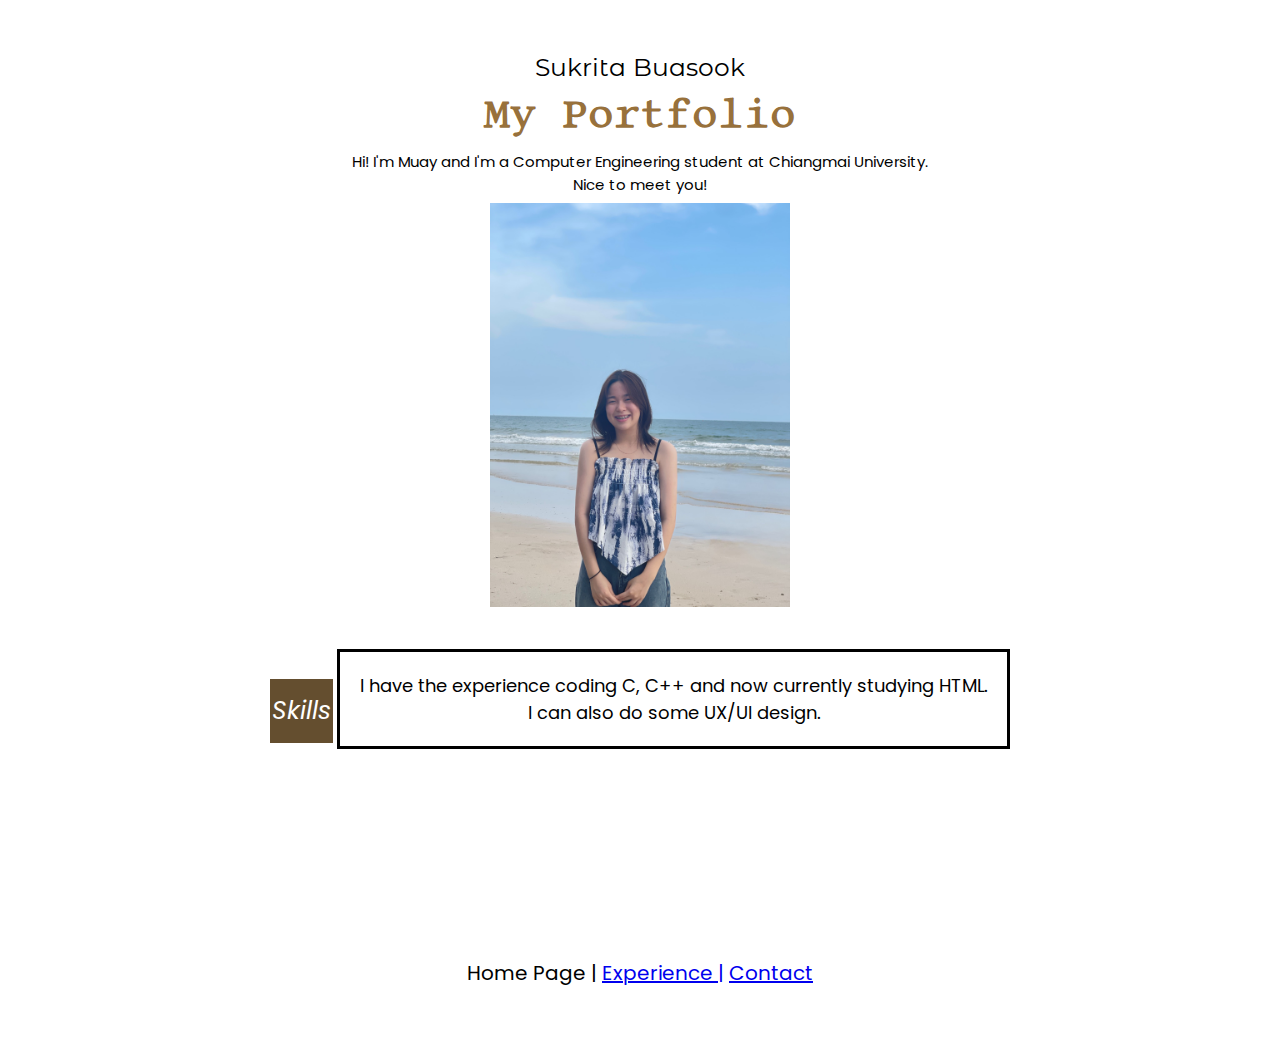
<file: index.html>
<!DOCTYPE html>
<html lang="en">
  <head>
    <meta charset="UTF-8" />
    <meta name="viewport" content="width=device-width, initial-scale=1.0" />
    <title>My Portfolio</title>
    <link rel="preconnect" href="https://fonts.googleapis.com" />
    <link rel="preconnect" href="https://fonts.gstatic.com" crossorigin />
    <link href="https://fonts.googleapis.com/css2?family=Libertinus+Math&family=Montserrat+Alternates:wght@100..900&family=Libertinus+Mono&family=Poppins:wght@100..900&display=swap" rel="stylesheet" />
    <link rel="stylesheet" href="style.css" />
  </head>
  <body>
    <div class="container">
      <p class="montserrat">Sukrita Buasook</p>

      <p class="libertinus">My Portfolio</p>

      <p class="poppins">Hi! I'm Muay and I'm a Computer Engineering student at Chiangmai University.</p>

      <p class="poppins">Nice to meet you!</p>

      <img src="image/me.JPG" width="300px" alt="my photo" class="center-img">

      <p class="poppins">
        <p class="highlight-black"><span style="font-style: italic;">Skills</span>
      </p>

      <div class="textbox poppins">
        I have the experience coding C, C++ and now currently studying HTML. <br />
        I can also do some UX/UI design.
      </div> <br><br><br><br><br><br><br><br>
      <p class="link">
        Home Page |
        <a href="exp.html" target="_self">Experience |</a>
        <a href="contact.html" target="_self">Contact</a>
      </p>
    </div>
  </body>
</html>
</file>
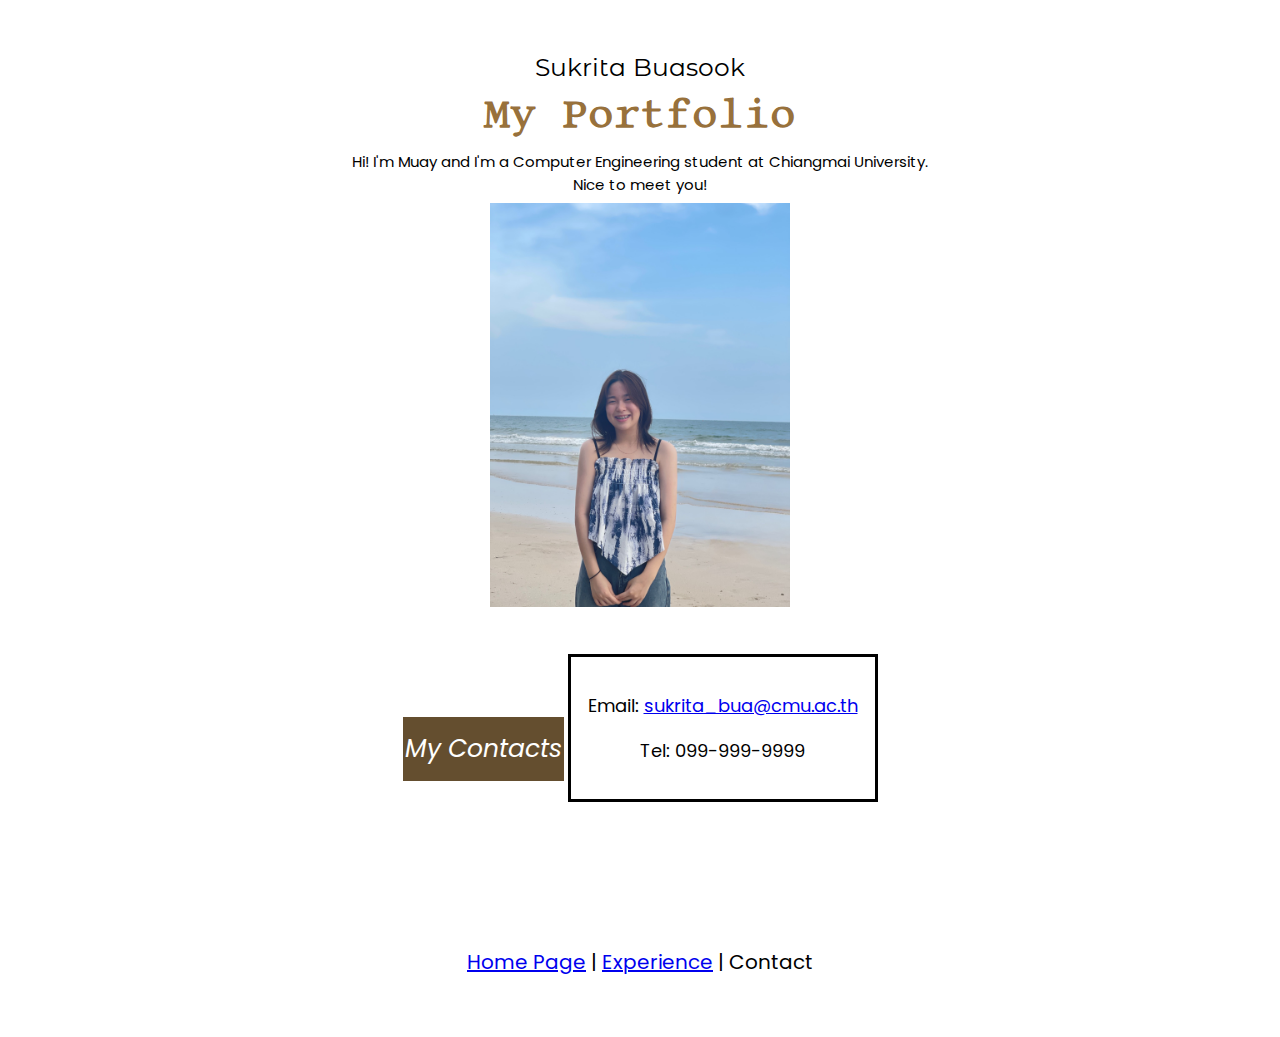
<file: contact.html>
<!DOCTYPE html>
<html lang="en">
  <head>
    <meta charset="UTF-8" />
    <meta name="viewport" content="width=device-width, initial-scale=1.0" />
    <title>My Portfolio - Contact</title>
    <link rel="preconnect" href="https://fonts.googleapis.com" />
    <link rel="preconnect" href="https://fonts.gstatic.com" crossorigin />
    <link
      href="https://fonts.googleapis.com/css2?family=Libertinus+Math&family=Montserrat+Alternates:wght@100..900&family=Libertinus+Mono&family=Poppins:wght@100..900&display=swap"
      rel="stylesheet"
    />
    <link rel="stylesheet" href="style.css" />
  </head>
  <body>
    <div class="container">
      <p class="montserrat">Sukrita Buasook</p>

      <p class="libertinus">My Portfolio</p>

      <p class="poppins">
        Hi! I'm Muay and I'm a Computer Engineering student at Chiangmai
        University.
      </p>

      <p class="poppins">Nice to meet you!</p>

      <img src="image/me.JPG" width="300px" alt="my photo" class="center-img" />
      <br /><br />

      <p class="highlight-black">
        <span style="font-style: italic">My Contacts</span>
      </p>

      <div class="textbox2 poppins">
        <p>
          Email:
          <a href="mailto:sukrita_bua@cmu.ac.th">sukrita_bua@cmu.ac.th</a>
        </p>
        <p>Tel: 099-999-9999</p>
      </div>
      <br /><br /><br /><br /><br /><br />

      <p class="link">
        <a href="index.html">Home Page</a> | <a href="exp.html">Experience</a> |
        Contact
      </p>
    </div>
  </body>
</html>
</file>
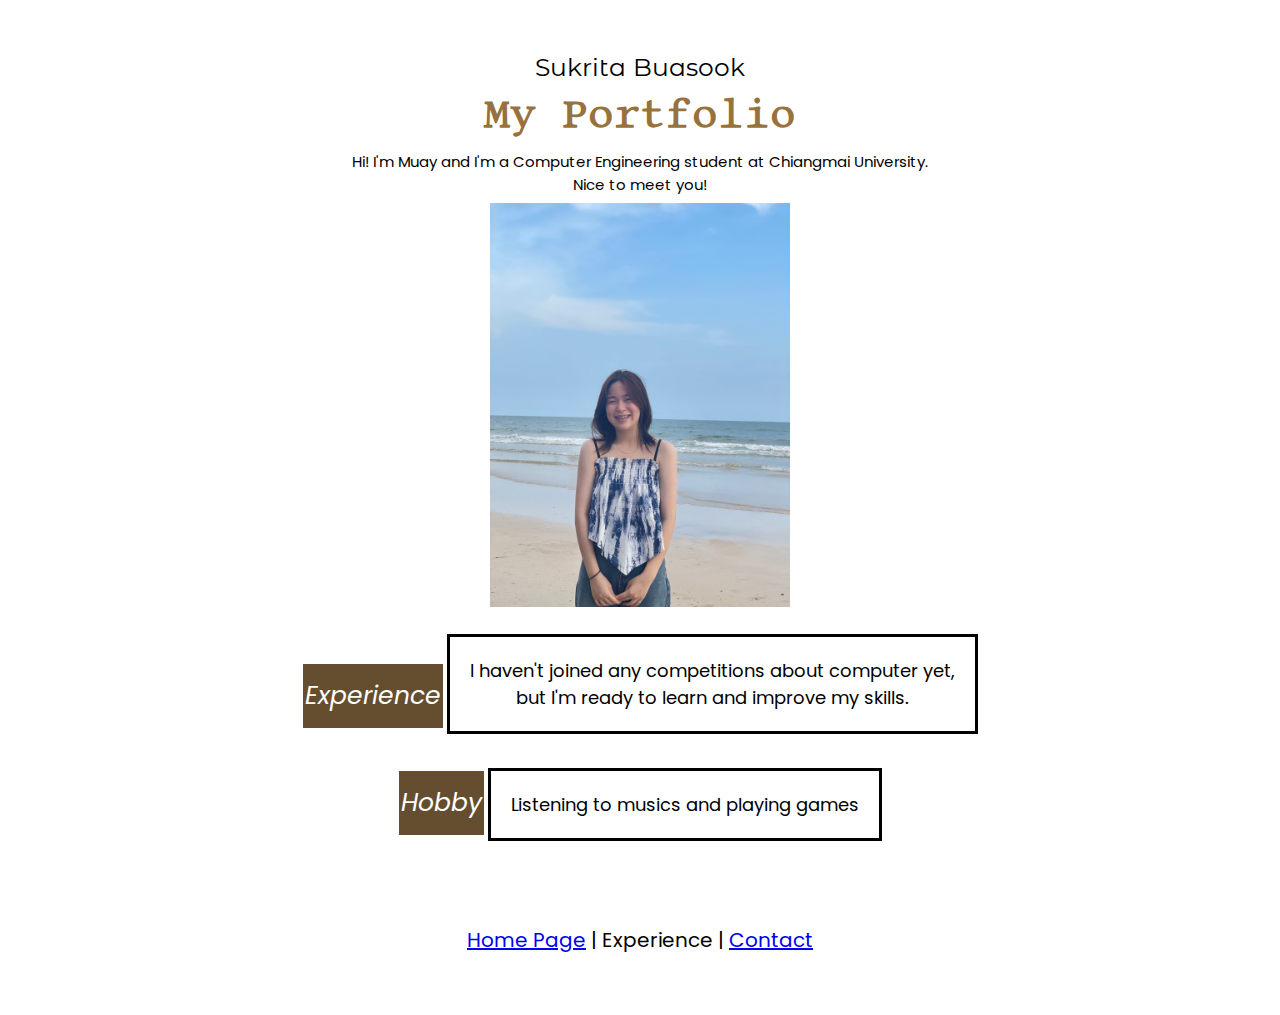
<file: exp.html>
<!DOCTYPE html>
<html lang="en">
  <head>
    <meta charset="UTF-8" />
    <meta name="viewport" content="width=device-width, initial-scale=1.0" />
    <title>My Portfolio - Experience</title>
    <link rel="preconnect" href="https://fonts.googleapis.com" />
    <link rel="preconnect" href="https://fonts.gstatic.com" crossorigin />
    <link
      href="https://fonts.googleapis.com/css2?family=Libertinus+Math&family=Montserrat+Alternates:wght@100..900&family=Libertinus+Mono&family=Poppins:wght@100..900&display=swap"
      rel="stylesheet"
    />
    <link rel="stylesheet" href="style.css" />
  </head>
  <body>
    <div class="container">
      <p class="montserrat">Sukrita Buasook</p>

      <p class="libertinus">My Portfolio</p>

      <p class="poppins">
        Hi! I'm Muay and I'm a Computer Engineering student at Chiangmai
        University.
      </p>

      <p class="poppins">Nice to meet you!</p>

      <img src="image/me.JPG" width="300px" alt="my photo" class="center-img" />
      <br />

      <p class="highlight-black">
        <span style="font-style: italic">Experience</span>
      </p>

      <div class="textbox poppins">
        I haven't joined any competitions about computer yet, <br />
        but I'm ready to learn and improve my skills.
      </div>
      <br />

      <p class="highlight-black">
        <span style="font-style: italic">Hobby</span>
      </p>

      <div class="textbox poppins">Listening to musics and playing games</div>
      <br /><br /><br />
      <p class="link">
        <a href="index.html">Home Page</a> | Experience |
        <a href="contact.html">Contact</a>
      </p>
    </div>
  </body>
</html>
</file>
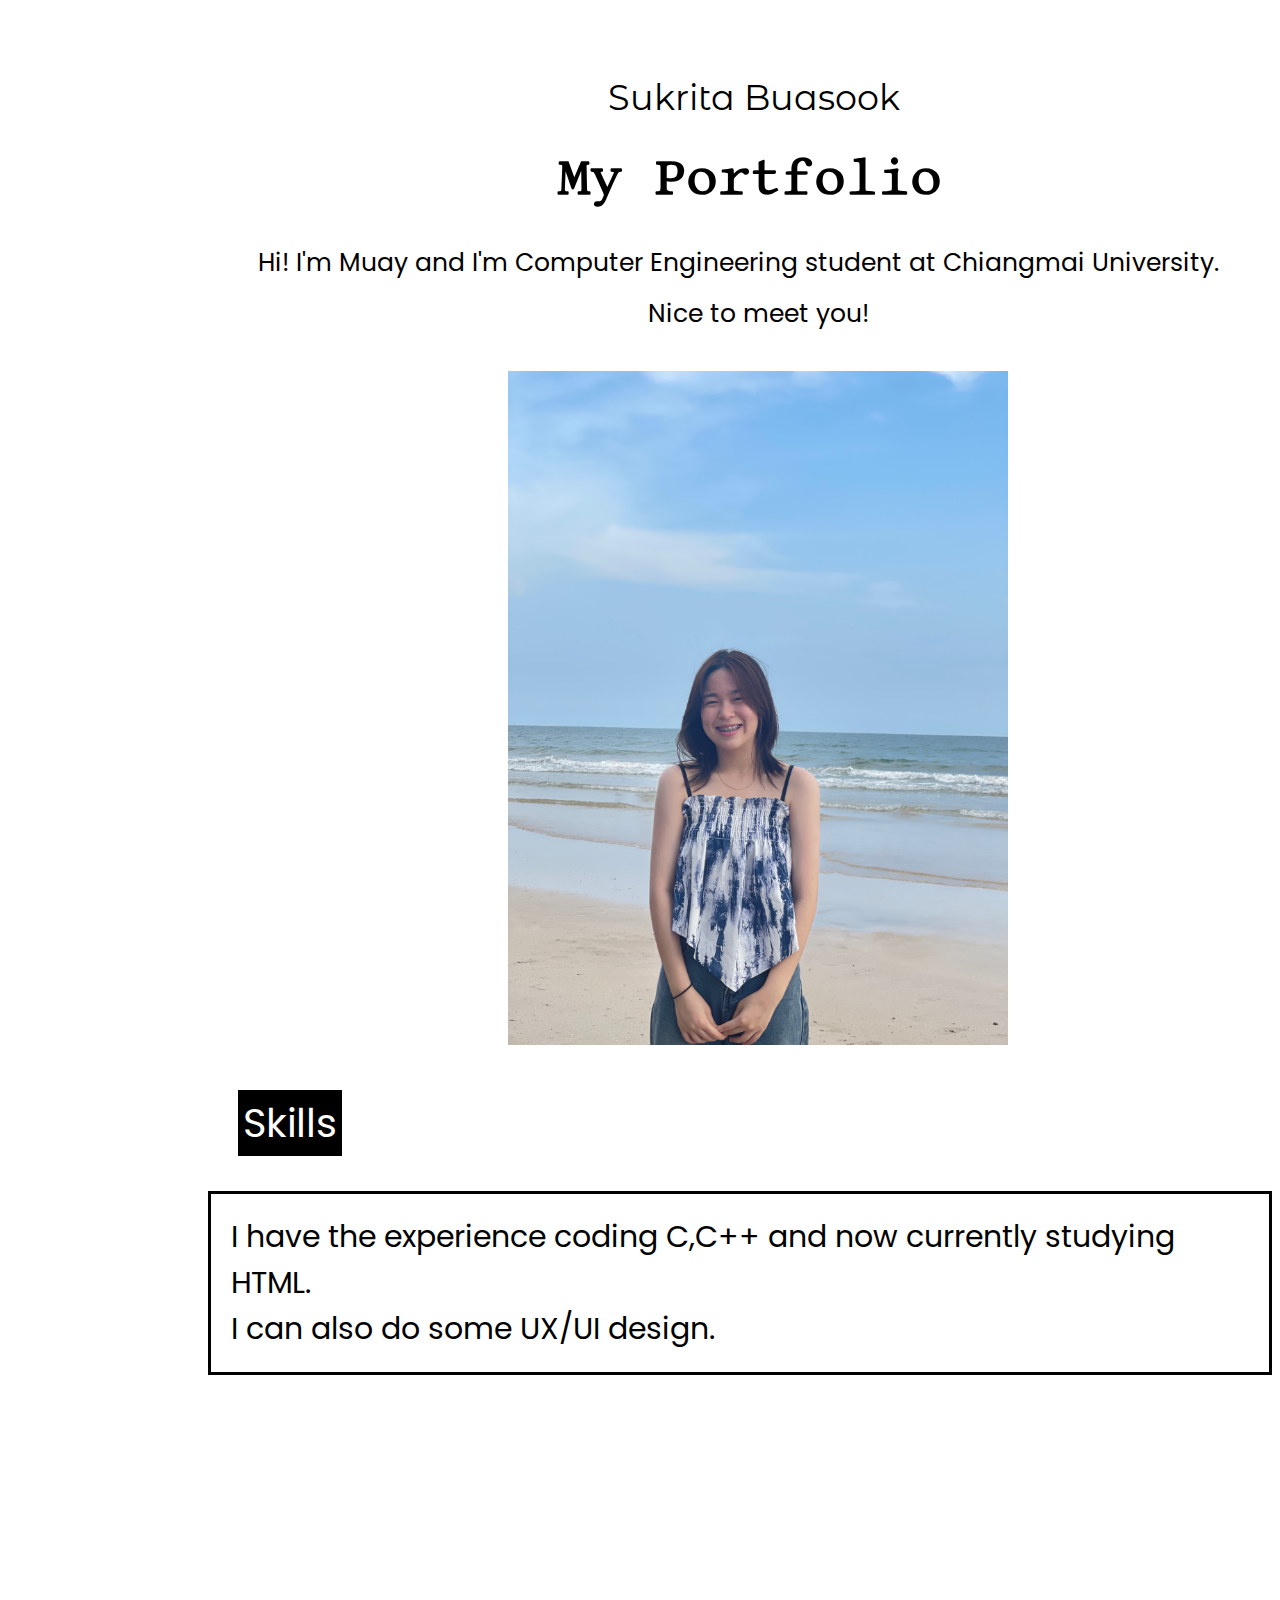
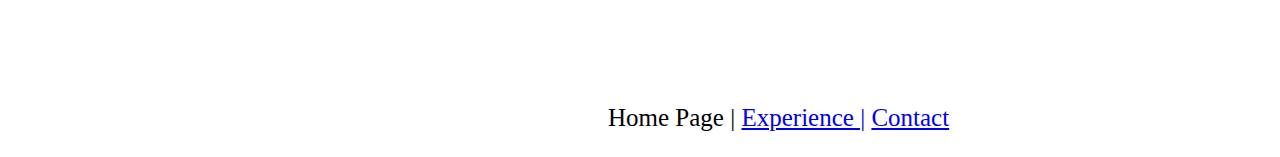
<file: home.html>
<!DOCTYPE html>
<html lang="en">
  <head>
    <meta charset="UTF-8" />
    <meta name="viewport" content="width=device-width, initial-scale=1.0" />
    <title>My Portfolio</title>
    <link rel="preconnect" href="https://fonts.googleapis.com" />
    <link rel="preconnect" href="https://fonts.gstatic.com" crossorigin />
    <link
      href="https://fonts.googleapis.com/css2?family=Libertinus+Math&family=Montserrat+Alternates:ital,wght@0,100;0,200;0,300;0,400;0,500;0,600;0,700;0,800;0,900;1,100;1,200;1,300;1,400;1,500;1,600;1,700;1,800;1,900&display=swap"
      rel="stylesheet"
    />
    <link rel="preconnect" href="https://fonts.googleapis.com" />
    <link rel="preconnect" href="https://fonts.gstatic.com" crossorigin />
    <link
      href="https://fonts.googleapis.com/css2?family=Libertinus+Mono&display=swap"
      rel="stylesheet"
    />
    <link rel="preconnect" href="https://fonts.googleapis.com" />
    <link rel="preconnect" href="https://fonts.gstatic.com" crossorigin />
    <link
      href="https://fonts.googleapis.com/css2?family=Poppins:ital,wght@0,100;0,200;0,300;0,400;0,500;0,600;0,700;0,800;0,900;1,100;1,200;1,300;1,400;1,500;1,600;1,700;1,800;1,900&display=swap"
      rel="stylesheet"
    />
    <style>
      .montserrat {
        font-family: "Montserrat Alternates", sans-serif;
        font-weight: 400;
        font-size: 35px;
        font-style: normal;
      }
      .libertinus {
        font-family: "Libertinus Mono", monospace;
        font-weight: 800;
        font-size: 50px;
        font-style: normal;
      }
      .poppins {
        font-family: "Poppins", sans-serif;
        font-weight: 400;
        font-size: 25px;
        font-style: normal;
      }
      .highlight-black {
        background-color: black;
        color: white;
        padding: 5px;
      }
      .textbox{
        border: 3px solid black; padding: 20px; display: inline-block;
        font-size: 30px;
      }
    </style>
  </head>
  <body>
    <br /><br /><br />
    <p class="montserrat" style="line-height: 2px">
      <span style="margin-right: 600px"></span>Sukrita Buasook <br />
    </p>
    <p class="libertinus" >
      <span style="margin-right: 550px"></span>My Portfolio <br />
    </p>
    <p class="poppins" style="line-height: 14px;">
      <span style="margin-left: 250px"
        >Hi! I'm Muay and I'm Computer Engineering student at Chiangmai
        University. </span
      ><br />
    </p>
    <p class="poppins" style="margin-left: 500px">
      <span style="margin-left: 140px"> Nice to meet you!</span> <br /><br />
    <img src="image/me.JPG" width="500px" alt="my phot0"></p>
    <p class="poppins" style="line-height: 50px;">
      <span class="highlight-black" style="margin-left: 230px; font-size: 40px;line-height: 85px;"> Skills</span>
      <div class="textbox poppins" style="margin-left: 200px ;">I have the experience coding C,C++ and now currently studying HTML. <br>
  I can also do some UX/UI design.</div>
    </p>
    <br /><br /><br /><br /><br /><br /><br /><br /><br><br><br><br><br><br><br><br>
    <p style="margin-left: 600px; font-size: 25px;">Home Page |
    <a href="http://127.0.0.1:5500/exp.html"target="_self">Experience |</a>
    <a href="http://127.0.0.1:5500/contact.html"target="_self">Contact</a>
</p>
  </body>
</html>
</file>
<file: style.css>
body {
  font-family: "Poppins", sans-serif;
  margin: 0;
  padding: 0;
  text-align: center;
}

.italic-text {
  font-style: italic;
}

.container {
  max-width: 900px;
  margin: 0 auto;
  padding: 40px 20px;
}

.montserrat {
  font-family: "Montserrat Alternates", sans-serif;
  font-weight: 400;
  font-size: 25px;
  font-style: normal;
  line-height: 0.2;
}

.libertinus {
  font-family: "Libertinus Mono", monospace;
  font-weight: 800;
  font-size: 40px;
  font-style: normal;
  line-height: 0.2;
  color: oklab(49.633% 0.03335 0.09119 / 0.863);
}

.poppins {
  font-family: "Poppins", sans-serif;
  font-weight: 400;
  font-size: 15px;
  font-style: normal;
  line-height: 0.5;
}

.highlight-black {
  background-color: oklab(33.919% 0.01852 0.05853 / 0.863);
  color: white;
  padding: 2px;
  font-size: 25px;
  line-height: 60px;
  display: inline-block;
  margin: 20px auto;
}

.textbox {
  border: 3px solid black;
  padding: 20px;
  display: inline-block;
  font-size: 18px;
  margin-top: 20px;
  line-height: 1.5;
}

.textbox2 {
  border: 3px solid black;
  padding: 17px;
  display: inline-block;
  font-size: 18px;
  margin-top: 15px;
  line-height: 1.5;
}

.link {
  font-size: 20px;
}
</file>
